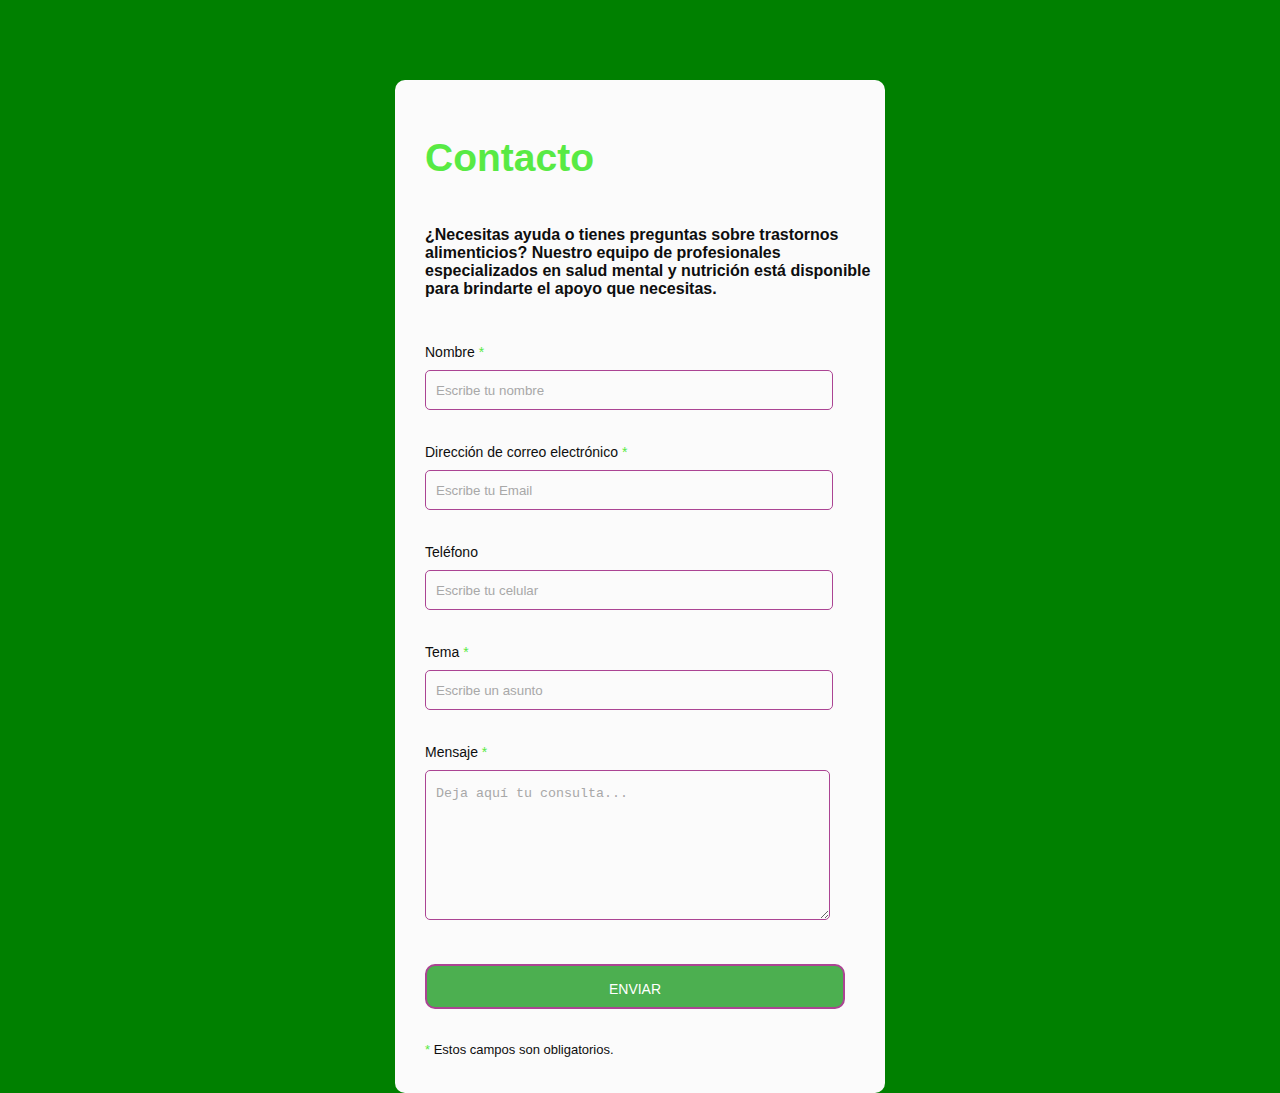
<file: contacto.html>
<link rel="stylesheet" href="css/estilos2.css" >

<body>  

  <div class="contact_form">

    <div class="formulario">      
      <h1>Contacto</h1>
      <h3>¿Necesitas ayuda o tienes preguntas sobre trastornos alimenticios? Nuestro equipo de profesionales especializados en salud mental y nutrición está disponible para brindarte el apoyo que necesitas. </h3>

          <form method="post">       

                <p>
                  <label for="nombre" class="colocar_nombre">Nombre
                    <span class="obligatorio">*</span>
                  </label>
                    <input type="text" name="introducir_nombre" id="nombre" required="obligatorio" placeholder="Escribe tu nombre">
                </p>
              
                <p>
                  <label for="email" class="colocar_email">Dirección de correo electrónico
                    <span class="obligatorio">*</span>
                  </label>
                    <input type="email" name="introducir_email" id="email" required="obligatorio" placeholder="Escribe tu Email">
                </p>
            
                <p>
                  <label for="telefone" class="colocar_telefono">Teléfono
                  </label>
                    <input type="tel" name="introducir_telefono" id="telefono" placeholder="Escribe tu celular">
                </p>    
              
                <p>
                  <label for="asunto" class="colocar_asunto">Tema
                    <span class="obligatorio">*</span>
                  </label>
                    <input type="text" name="introducir_asunto" id="assunto" required="obligatorio" placeholder="Escribe un asunto">
                </p>    
              
                <p>
                  <label for="mensaje" class="colocar_mensaje">Mensaje 
                    <span class="obligatorio">*</span>
                  </label>                     
                  <textarea name="introducir_mensaje" class="texto_mensaje" id="mensaje" required="obligatorio" placeholder="Deja aquí tu consulta..."></textarea> 
                </p>                    
              
                <button type="submit" name="enviar_formulario" id="enviar"><p>Enviar</p></button>

                <p class="aviso">
                  <span class="obligatorio"> * </span>Estos campos son obligatorios.
                </p>          
            
          </form>
    </div>  
  </div>

</body>
</html>
</file>
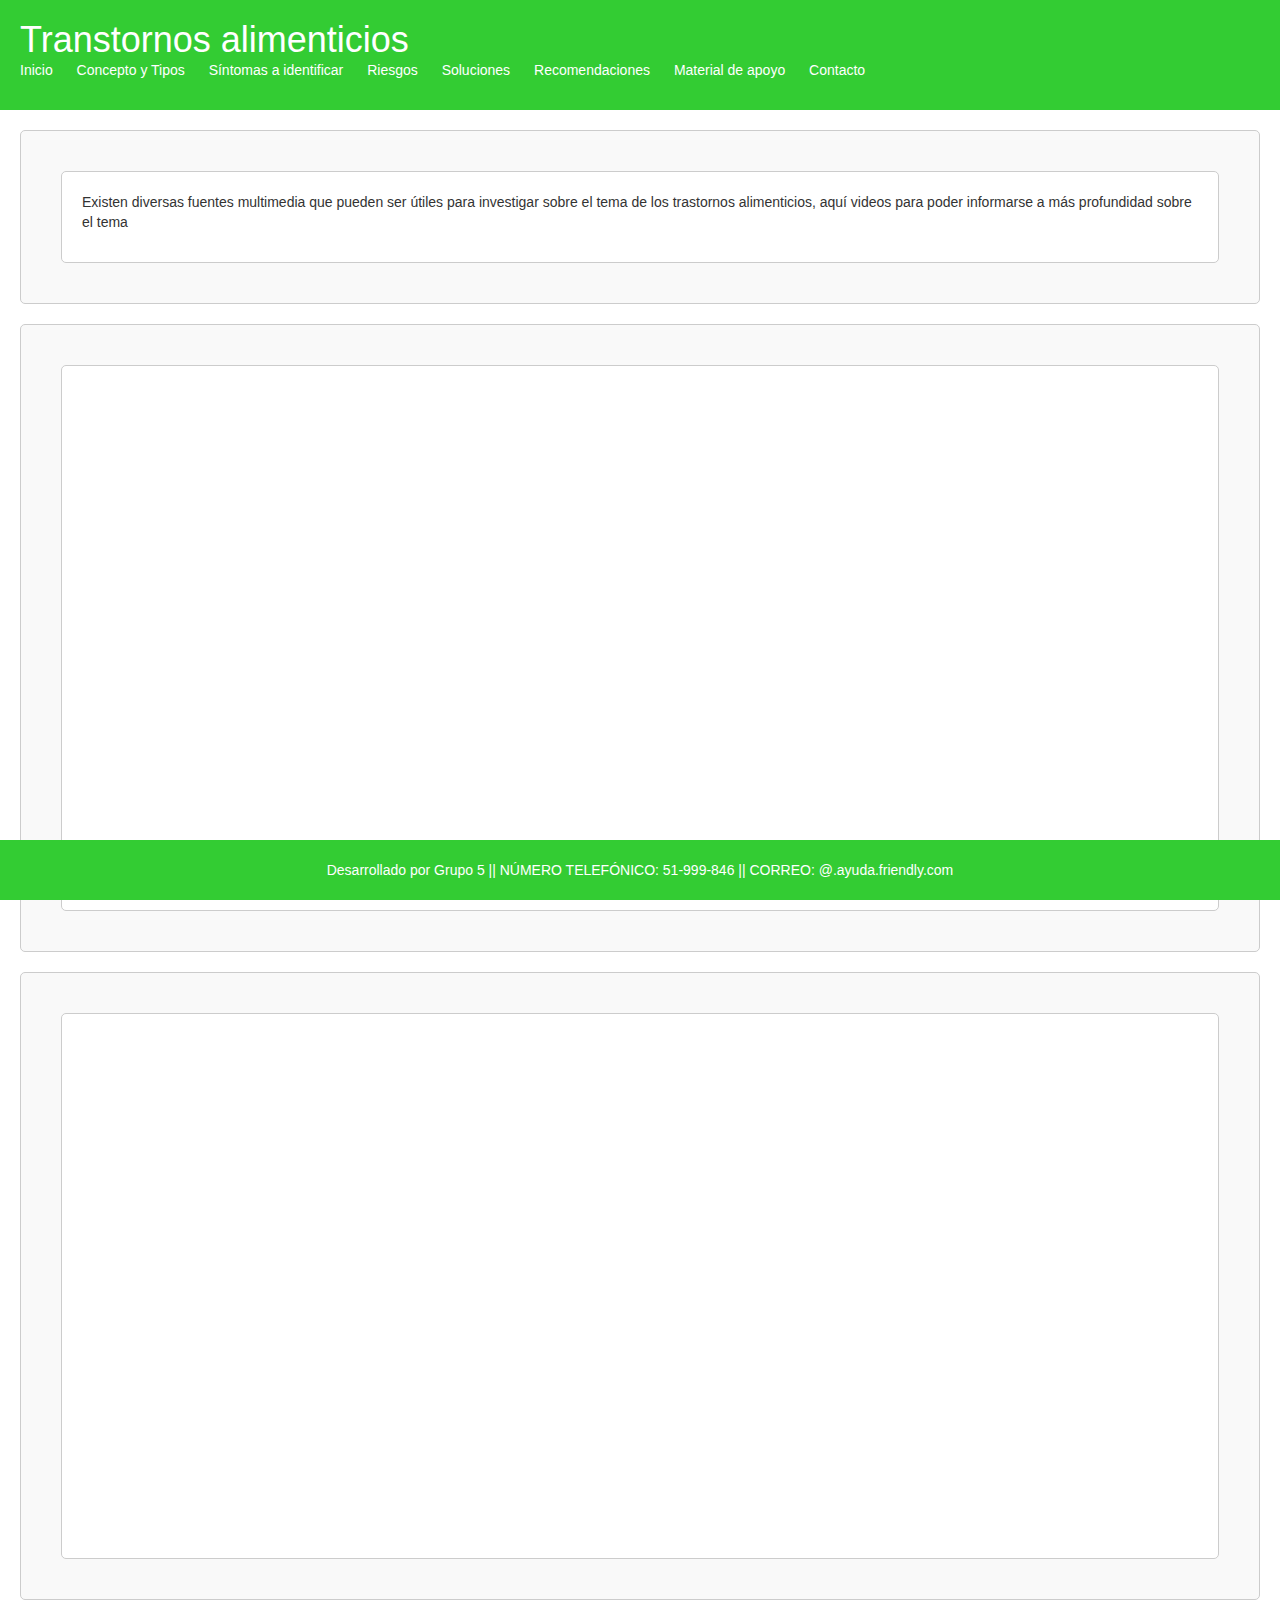
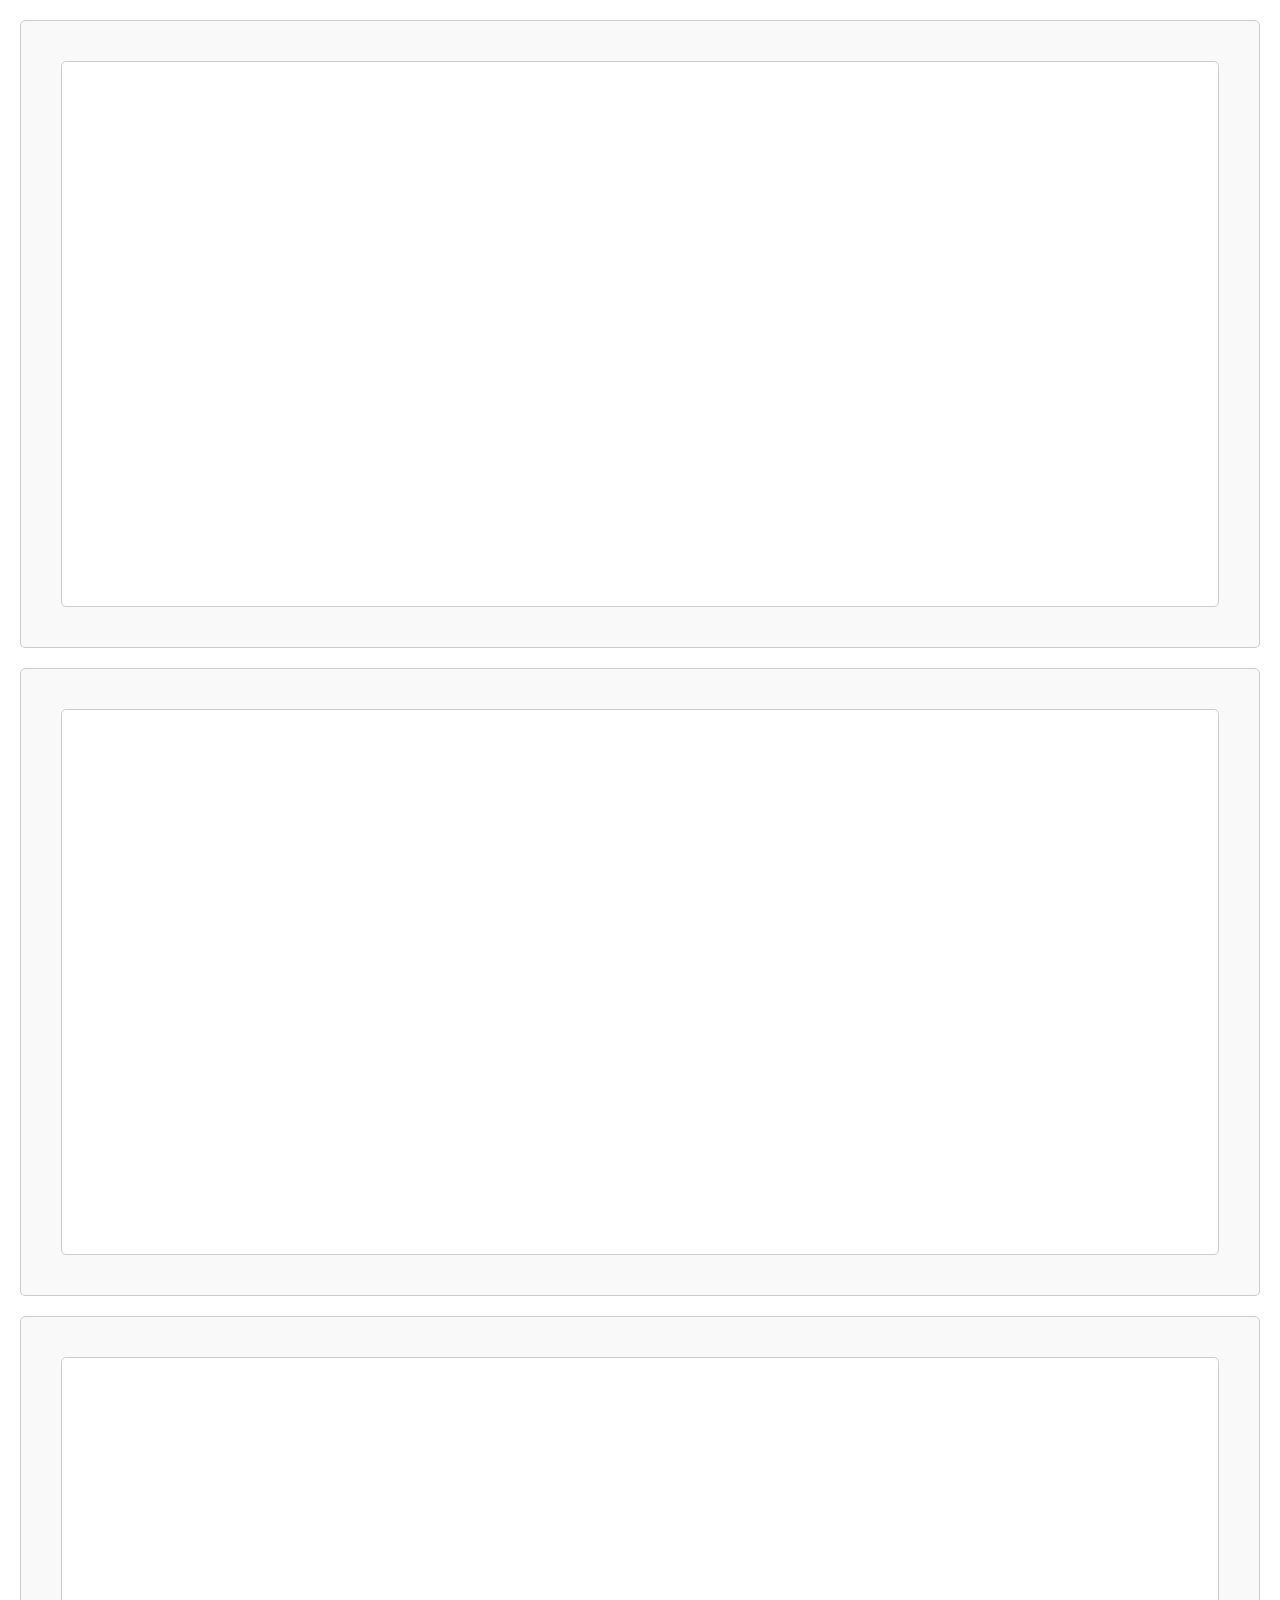
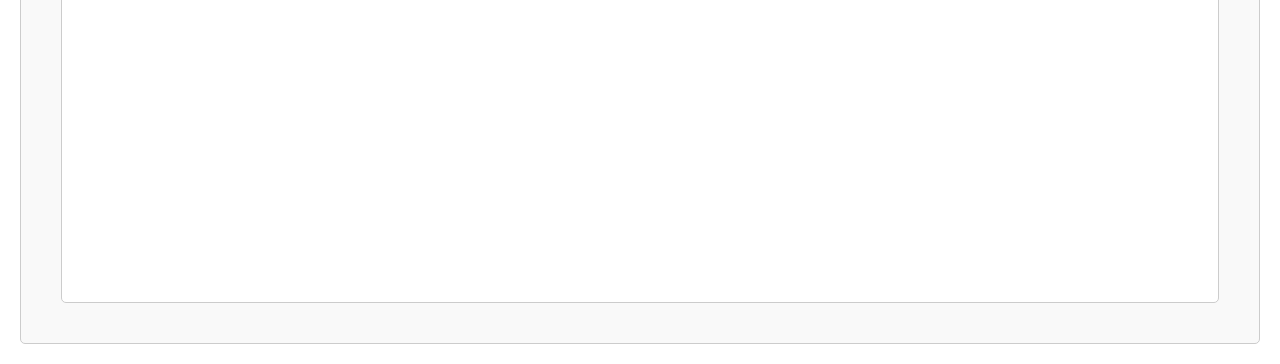
<file: materialdeapoyo.html>
<!DOCTYPE html>
<html lang="es">
<head>
<meta charset="UTF-8">
<meta name="viewport" content="width=device-width, initial-scale=1.0">
    <title>Transtornos alimenticios</title>
	<meta charset="utf-8">
	<link rel="stylesheet" href="css/bootstrap.min.css" >
	<script type="js/jquery.min.js"></script>
    <link rel="stylesheet" href="css/estilos1.css" >
</head>

<body>
    <header>
        <h1>Transtornos alimenticios</h1>
        <nav>
            <ul>
            	<li><a href="index.html"> Inicio </a></li>
            	<li><a href="conceptoytipos.html"> Concepto y Tipos </a></li>
            	<li><a href="sintomasaidentificar.html"> Síntomas a identificar </a></li>
            	<li><a href="riesgos.html"> Riesgos </a></li>
            	<li><a href="soluciones.html"> Soluciones </a></li>
            	<li><a href="recomendaciones.html"> Recomendaciones </a></li>
            	<li><a href="materialdeapoyo.html"> Material de apoyo </a></li>
            	<li><a href="contacto.html"> Contacto </a></li>
            </ul>
        </nav>
    </header>


<div class="clearfix"></div>

    <section id="content">
        <article class="article">
             <p>Existen diversas fuentes multimedia que pueden ser útiles para investigar sobre el tema de los trastornos alimenticios, aquí videos para poder informarse a más profundidad sobre el tema</p>
        
            
        </section>
        </article>
        
        <section id="content">
        <article class="article">
        <div style="text-align:center;" >
            <iframe width="887" height="499" src="https://www.youtube.com/embed/Vc8B1EsfDzk" title="Trastornos Alimentarios y Persuasión | Margarita Gascó | TEDxPlazadelAltozano" frameborder="0" allow="accelerometer; autoplay; clipboard-write; encrypted-media; gyroscope; picture-in-picture; web-share" referrerpolicy="strict-origin-when-cross-origin" allowfullscreen></iframe>
        </section>
        </article>
        
        <section id="content">
        <article class="article">
        <div style="text-align:center;" >
            <iframe width="887" height="499" src="https://www.youtube.com/embed/HpUTG9Y7emI" title="Visibilizar lo invisible: el poder de la ilustración en los TCA | Elisabeth Karin | TEDxUC3M" frameborder="0" allow="accelerometer; autoplay; clipboard-write; encrypted-media; gyroscope; picture-in-picture; web-share" referrerpolicy="strict-origin-when-cross-origin" allowfullscreen></iframe>
        </section>
        </article>
        
        <section id="content">
        <article class="article">
        <div style="text-align:center;" >
            <iframe width="887" height="499" src="https://www.youtube.com/embed/hx6B40ey-ss" title="Trastornos de la Conducta Alimentaria: todo lo que necesitás saber." frameborder="0" allow="accelerometer; autoplay; clipboard-write; encrypted-media; gyroscope; picture-in-picture; web-share" referrerpolicy="strict-origin-when-cross-origin" allowfullscreen></iframe>
        </section>
        </article>
        
        <section id="content">
        <article class="article">
        <div style="text-align:center;" >
            <iframe width="887" height="499" src="https://www.youtube.com/embed/LzpiGCheb_0" title="Pandemia de los trastornos alimentarios en adolescentes: ¿cómo detectar a tiempo? | Clínica Alemana" frameborder="0" allow="accelerometer; autoplay; clipboard-write; encrypted-media; gyroscope; picture-in-picture; web-share" referrerpolicy="strict-origin-when-cross-origin" allowfullscreen></iframe>
        </section>
        </article>
        
        <section id="content">
        <article class="article">
        <div style="text-align:center;" >
            <iframe width="887" height="499" src="https://www.youtube.com/embed/2UcCN6fztmM" title="Signos de un Trastorno Alimentario" frameborder="0" allow="accelerometer; autoplay; clipboard-write; encrypted-media; gyroscope; picture-in-picture; web-share" referrerpolicy="strict-origin-when-cross-origin" allowfullscreen></iframe>
        </section>
        </article>

<footer>
    Desarrollado por Grupo 5 || NÚMERO TELEFÓNICO: 51-999-846 || CORREO: @.ayuda.friendly.com
</footer>

   </div>

   </body>


</html>
</file>
<file: css/estilos2.css>
body{
  height: 100%; 
  font-family: 'Noto Sans', sans-serif;
  background-color:green; 
}


.contact_form{  
  width: 460px; 
  height: auto;
  margin: 80px auto;
  border-radius: 10px;  
  padding-top: 30px;
  padding-bottom: 20px;  
  background-color: #fbfbfb; 
  padding-left: 30px; 
}


input{
  background-color: #fbfbfb; 
  width: 408px; 
  height: 40px; 
  border-radius: 5px;  
  border-style: solid; 
  border-width: 1px; 
  border-color: #ab4493; 
  margin-top: 10px;  
  padding-left: 10px;
  margin-bottom: 20px; 
}


textarea{
  background-color: #fbfbfb; 
  width: 405px; 
  height: 150px; 
  border-radius: 5px;  
  border-style: solid; 
  border-width: 1px; 
  border-color: #ab4493; 
  margin-top: 10px;  
  padding-left: 10px;
  margin-bottom: 20px; 
  padding-top: 15px; 
}


label{
  display: block; 
  float: center;  
}


button{
  height: 45px; 
  padding-left: 5px;
  padding-right: 5px;   
  margin-bottom: 20px; 
  margin-top: 10px;   
  text-transform: uppercase;
  background-color: #4CAF50; 
  border-color: #ab4493; 
  border-style: solid; 
  border-radius: 10px;  
  width: 420px;   
  cursor: pointer;
}


button p{
  color: #fff; 
}


span{
  color: #58EA44; 
}


.aviso{
  font-size: 13px;  
  color: #0e0e0e;  
}


h1{
  font-size: 39px;  
  text-align: letf; 
  padding-bottom: 20px; 
  color: #58EA44;
}


h3{
  font-size: 16px; 
  padding-bottom: 30px;
  color: #0e0e0e;   
}


p{
  font-size: 14px; 
  color: #0e0e0e; 
}


::-webkit-input-placeholder {
 color: #a8a8a8;
}


::-webkit-textarea-placeholder {
 color: #a8a8a8;
}


.formulario input:focus{
  outline:0;
  border: 1px solid #97d848;
}


.formulario textarea:focus{
  outline:0;
  border: 1px solid #97d848;
}

/* Smartphones (portrait and landscape) ----------- */
@media only screen 
and (min-device-width : 320px) 
and (max-device-width : 480px) {
/* Styles */
}

/* Smartphones (landscape) ----------- */
@media only screen 
and (min-width : 321px) {
/* Styles */
}

/* Smartphones (portrait) ----------- */
@media only screen 
and (max-width : 320px) {
/* Styles */
}

/* iPads (portrait and landscape) ----------- */
@media only screen 
and (min-device-width : 768px) 
and (max-device-width : 1024px) {
/* Styles */
}

/* iPads (landscape) ----------- */
@media only screen 
and (min-device-width : 768px) 
and (max-device-width : 1024px) 
and (orientation : landscape) {
/* Styles */
}

/* iPads (portrait) ----------- */
@media only screen 
and (min-device-width : 768px) 
and (max-device-width : 1024px) 
and (orientation : portrait) {
/* Styles */
}

/* Desktops and laptops ----------- */
@media only screen 
and (min-width : 1224px) {
/* Styles */
}

/* Large screens ----------- */
@media only screen 
and (min-width : 1824px) {
/* Styles */
}

/* iPhone 4 ----------- */
@media
only screen and (-webkit-min-device-pixel-ratio : 1.5),
only screen and (min-device-pixel-ratio : 1.5) {
/* Styles */
}
</file>
<file: css/estilos1.css>
body {
    font-family: Arial, sans-serif;
    margin: 0;
    padding: 0;
    background-color: #ffffff; /* Blanco */
    color: #333333; /* Negro */
}

header {
    background-color: #33cc33; /* Verde */
    padding: 20px;
    color: #ffffff; /* Blanco */
}

header h1 {
    margin: 0;
}

nav ul {
    list-style-type: none;
    padding: 0;
}

nav ul li {
    display: inline;
    margin-right: 20px;
}

nav ul li a {
    text-decoration: none;
    color: #ffffff; /* Blanco */
}

main {
    padding: 20px;
}

article {
        background-color: #fff;
        padding: 20px;
        margin: 20px;
        border: 1px solid #ccc;
        border-radius: 5px;

    }

section {
        background-color: #f9f9f9;
        padding: 20px;
        margin: 20px;
        border: 1px solid #ccc;
        border-radius: 5px;
    }

footer {
        text-align: center; 
        background-color: #33cc33; /* Verde */ 
        color: #ffffff; /* Blanco */
        padding: 20px; 
        position: fixed;
        left: 0; 
        bottom: 0; 
        width: 100%; 

    }

.image-container {
    width: 300px; /* Ajusta el tamaño del contenedor según sea necesario */
    border: 4px solid #333333; /* Color y grosor del borde */
    border-radius: 8px; /* Bordes redondeados */
    overflow: hidden; /* Para ocultar cualquier parte de la imagen que se salga del contenedor */
}

.image-container img {
    width: 100%; /* La imagen se ajusta al ancho del contenedor */
    height: auto; /* La altura se ajusta automáticamente para mantener la relación de aspecto */
    display: block; /* Para evitar cualquier espacio adicional debajo de la imagen */
}

<section class="form">
<div>
    <style>
        body {
            font-family: Arial, sans-serif;
            padding: 20px;
        }

        form {
            max-width: 400px;
            margin: 0 auto;
        }

        label {
            display: block;
            margin-bottom: 8px;
        }

        input {
            width: 100%;
            padding: 8px;
            margin-bottom: 16px;
            box-sizing: border-box;
        }

        button {
            background-color: #4CAF50;
            color: white;
            padding: 10px 15px;
            border: none;
            border-radius: 4px;
            cursor: pointer;
            font-size: 16px;
        }

        button:hover {
            background-color: #45a049;
        }

<STYLE type="text/css">
<!--
A:link {COLOR: green; TEXT-DECORATION: none}
A:visited {COLOR: white; TEXT-DECORATION: none}
A:active {TEXT-DECORATION: none}
A:hover {COLOR: blue; TEXT-DECORATION: underline} -->
</STYLE>


</script></div><div class="n"><div class="n"> <a href="#" title="Ir arriba"><img alt="Ir arriba" border="0" src="https://images.vexels.com/media/users/3/217808/isolated/preview/ef5c05a5cf58eb0547d71912077aafdf-doodle-de-flecha-negra.png" style=position:fixed;bottom:0;right:0;width="30" height="30"/></a> </div>

/* Smartphones (portrait and landscape) ----------- */
@media only screen 
and (min-device-width : 320px) 
and (max-device-width : 480px) {
/* Styles */
}

/* Smartphones (landscape) ----------- */
@media only screen 
and (min-width : 321px) {
/* Styles */
}

/* Smartphones (portrait) ----------- */
@media only screen 
and (max-width : 320px) {
/* Styles */
}

/* iPads (portrait and landscape) ----------- */
@media only screen 
and (min-device-width : 768px) 
and (max-device-width : 1024px) {
/* Styles */
}

/* iPads (landscape) ----------- */
@media only screen 
and (min-device-width : 768px) 
and (max-device-width : 1024px) 
and (orientation : landscape) {
/* Styles */
}

/* iPads (portrait) ----------- */
@media only screen 
and (min-device-width : 768px) 
and (max-device-width : 1024px) 
and (orientation : portrait) {
/* Styles */
}

/* Desktops and laptops ----------- */
@media only screen 
and (min-width : 1224px) {
/* Styles */
}

/* Large screens ----------- */
@media only screen 
and (min-width : 1824px) {
/* Styles */
}

/* iPhone 4 ----------- */
@media
only screen and (-webkit-min-device-pixel-ratio : 1.5),
only screen and (min-device-pixel-ratio : 1.5) {
/* Styles */
}
</file>
